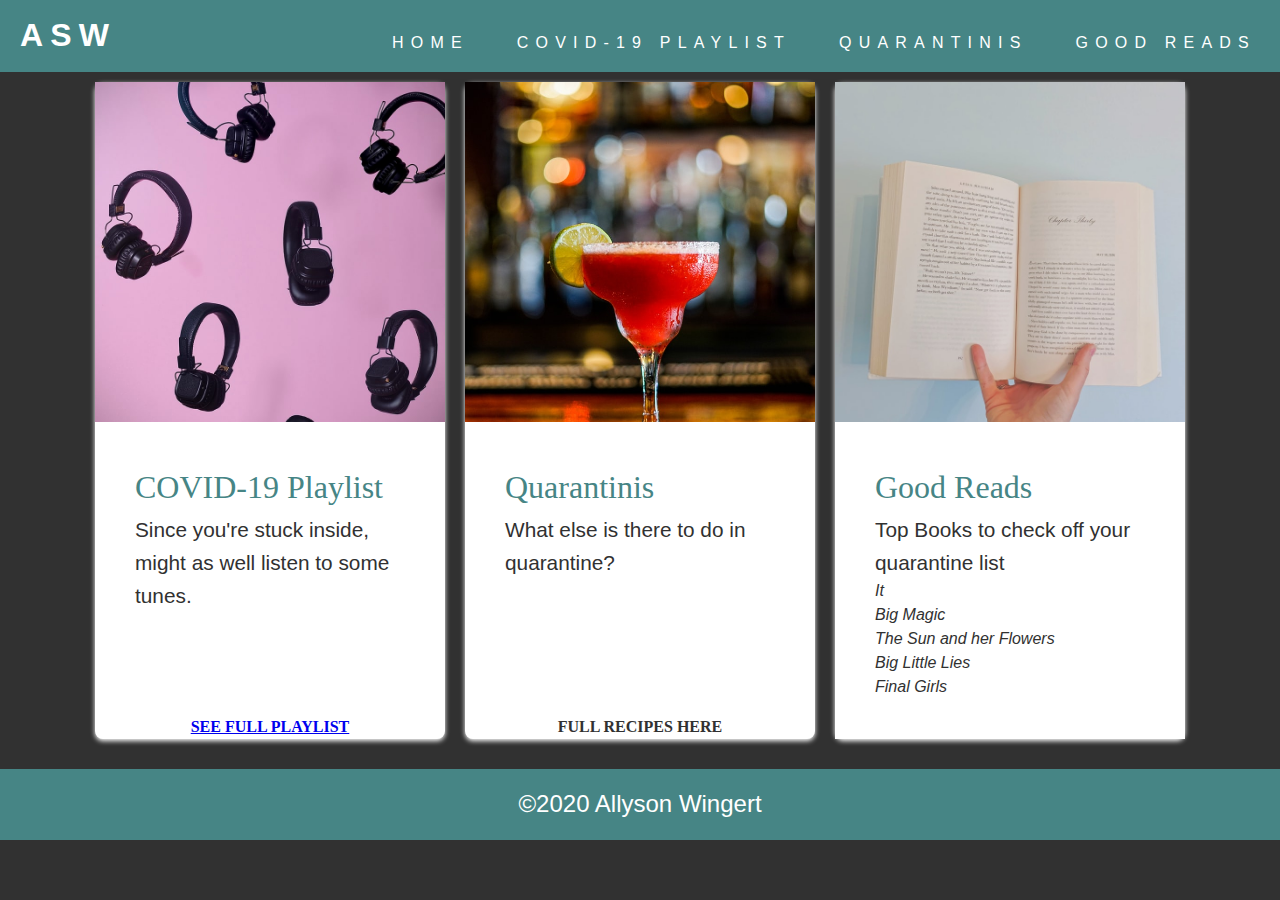
<file: carddeck.html>
<!DOCTYPE html>
<html lang="en">
  <head>
  <meta charset="UTF-8">
  <meta name="viewport" content="width=device-width,initial-scale=1">
   
   <!--fill these out -->
    <title>Allyson Wingert's Quarantine Life </title>
  <meta name="author" content="name">
  <meta name="description" content="description here">
  
   <!--optional -->
  <meta name="keywords" content="keywords,here">

  <!-- Place favicon.ico in the root directory -->
  <link rel="apple-touch-icon" sizes="180x180" href="/Users/allycat/Desktop/Spring 2020/GrC 339/awingert-website/apple-touch-icon.png">
  <link rel="icon" type="image/png" sizes="32x32" href="/Users/allycat/Desktop/Spring 2020/GrC 339/awingert-website/favicon-32x32.png">
  <link rel="icon" type="image/png" sizes="16x16" href="/Users/allycat/Desktop/Spring 2020/GrC 339/awingert-website/favicon-16x16.png">
  <link rel="manifest" href="/Users/allycat/Desktop/Spring 2020/GrC 339/awingert-website/site.webmanifest">
  <link rel="shortcut icon" href="favicon.ico" type="image/vnd.microsoft.icon">

   <!--if using Google fonts link this to source or Adobe fonts -->
   <link href="https://fonts.googleapis.com/css2?family=Cormorant+Garamond:ital,wght@0,300;0,400;0,500;0,600;0,700;1,300;1,400;1,500;1,600;1,700&display=swap" rel="stylesheet">  
   <link href="https://fonts.googleapis.com/css2?family=Gothic+A1:wght@100;200;300;400;500;600;700;800;900&display=swap" rel="stylesheet">
  
   <!--link to your css here -->
  <link rel="stylesheet" href="css/starter.css" type="text/css">
  <link rel="stylesheet" type="text/css" href="css/jquery.fancybox.min.css">
  </head>

  <body>
    <nav class="flex-container" aria-labelledby="primary-navigation">
        <h1><a class="logo" href="index.html">ASW</a></h1>
        <ul class="main-nav">
          <li><a href="carddeck.html">Home</a></li>
          <li><a href="playlistgrid.html">COVID-19 Playlist</a></li>
          <li><a href="gallery.html">Quarantinis</a></li>
          <li><a href="#">Good Reads</a></li>
        </ul>
      </nav>
<!-- create a section with a class of cards  to wrap all the cards -->
<section class="cards">
    <!-- create a div with a class of card -->
    <div class="card">
  
      <!-- create a div with a class of photo -->
      <div class="cardphoto">
        <img src="img/headphones.jpeg" alt="headphones" />
      </div> <!-- end of photo -->
  
      <article class="cardarticle">
        <h1 class="cardH1">COVID-19 Playlist</h1>
        <h3>Since you're stuck inside, might as well listen to some tunes.</h3>
      </article>
  
      <footer class="cardfooter"><a href="playlistgrid.html">See full playlist</a></footer>
  
    </div><!-- end of card -->
    <div class="card">
  
      <!-- create a div with a class of photo -->
      <div class="cardphoto">
        <img src="img/cocktail.jpeg" alt="margarita" />
      </div> <!-- end of photo -->
  
      <article class="cardarticle">
        <h1 class="cardH1">Quarantinis</h1>
        <h3>What else is there to do in quarantine? </h3>
        </article>
  
      <footer class="cardfooter">Full recipes here </footer>
  
    </div><!-- end of card -->
    <div class="card">
  
      <!-- create a div with a class of photo -->
      <div class="cardphoto">
        <img src="img/book.jpeg" alt="book" />
      </div> <!-- end of photo -->
  
      <article class="cardarticle">
        <h1 class="cardH1">Good Reads</h1>
        <h3>Top Books to check off your quarantine list</h3>
        <p>It</p>
        <p>Big Magic</p>
        <p>The Sun and her Flowers</p>
        <p>Big Little Lies</p>
        <p>Final Girls</p>
      </article>
    </div><!-- end of card -->
  </section>
  <!-- end of section here -->
<footer class="main-footer">
    <p>©2020 Allyson Wingert</p>
</footer>
<script src="https://code.jquery.com/jquery-3.4.1.min.js"></script>
	<script src="js/jquery.fancybox.min.js"></script>
  </body>

  </html>
</file>
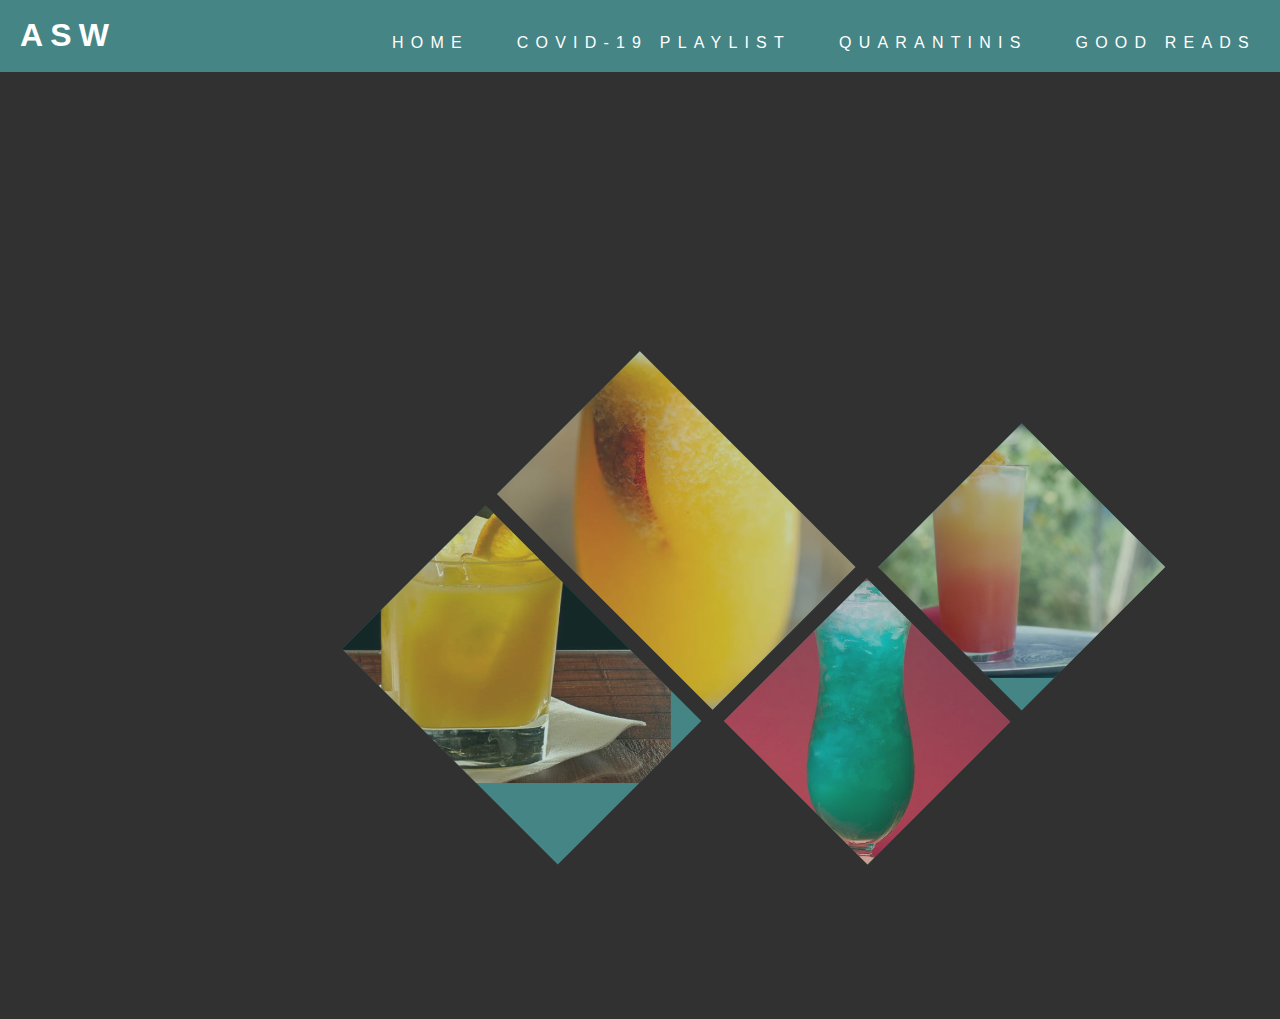
<file: gallery.html>
<!-- starter html -->
<!DOCTYPE html>
<html lang="en">
  <head>
  <meta charset="UTF-8">
  <meta name="viewport" content="width=device-width,initial-scale=1">
   
   <!--fill these out -->
    <title>Allyson Wingert's Quarantine Life </title>
  <meta name="author" content="name">
  <meta name="description" content="description here">
  
   <!--optional -->
  <meta name="keywords" content="keywords,here">

  <!-- Place favicon.ico in the root directory -->
  <link rel="apple-touch-icon" sizes="180x180" href="/Users/allycat/Desktop/Spring 2020/GrC 339/awingert-website/apple-touch-icon.png">
  <link rel="icon" type="image/png" sizes="32x32" href="/Users/allycat/Desktop/Spring 2020/GrC 339/awingert-website/favicon-32x32.png">
  <link rel="icon" type="image/png" sizes="16x16" href="/Users/allycat/Desktop/Spring 2020/GrC 339/awingert-website/favicon-16x16.png">
  <link rel="manifest" href="/Users/allycat/Desktop/Spring 2020/GrC 339/awingert-website/site.webmanifest">
  <link rel="shortcut icon" href="favicon.ico" type="image/vnd.microsoft.icon">
   <!--if using Google fonts link this to source or Adobe fonts -->
   <link href="https://fonts.googleapis.com/css2?family=Cormorant+Garamond:ital,wght@0,300;0,400;0,500;0,600;0,700;1,300;1,400;1,500;1,600;1,700&display=swap" rel="stylesheet">  
   <link href="https://fonts.googleapis.com/css2?family=Gothic+A1:wght@100;200;300;400;500;600;700;800;900&display=swap" rel="stylesheet">
  
   <!--link to your css here -->
  <link rel="stylesheet" href="css/starter.css" type="text/css">
  <link rel="stylesheet" type="text/css" href="css/jquery.fancybox.min.css">
  </head>
  
  <body>
    <nav class="flex-container" aria-labelledby="primary-navigation">
        <h1><a class="logo" href="index.html">ASW</a></h1>
        <ul class="main-nav">
          <li><a href="carddeck.html">Home</a></li>
          <li><a href="playlistgrid.html">COVID-19 Playlist</a></li>
          <li><a href="gallery.html">Quarantinis</a></li>
          <li><a href="#">Good Reads</a></li>
        </ul>
      </nav>

      <section class="gallery">
        
        <div class="outer phototwo">
          <div class="item"><a href="img/screwdriver.jpg" data-fancybox="images" data-caption="Screwdriver drink">
            <img src="img/screwdriver.jpg" alt="screwdriver drink" /> </a></div>
        </div>
        <div class="outer photothree">
          <div class="item"><a href="img/peachbellini.jpg" data-fancybox="images" data-caption="Frozen Peach Bellini Drink">
        <img src="img/peachbellini.jpg" alt="peach bellini"></a></div>
        </div>
        <div class="outer photofour">
          <div class="item"><a href="img/bluehawaiian.jpg" data-fancybox="images" data-caption="Blue Hawaiian Drink">
        <img src="img/bluehawaiian.jpg" alt="blue hawaiian"></a></div>
        </div>
        <div class="outer photofive">
          <div class="item"><a href="img/Tequilasunrise.jpg" data-fancybox="images" data-caption="tequila sunrise drink">
        <img src="img/Tequilasunrise.jpg" alt="tequila sunrise"></a></div>
        </div>
      </section>
      <script src="https://code.jquery.com/jquery-3.4.1.min.js"></script>
      <script src="js/jquery.fancybox.min.js"></script>
  </body>

</html>
</file>
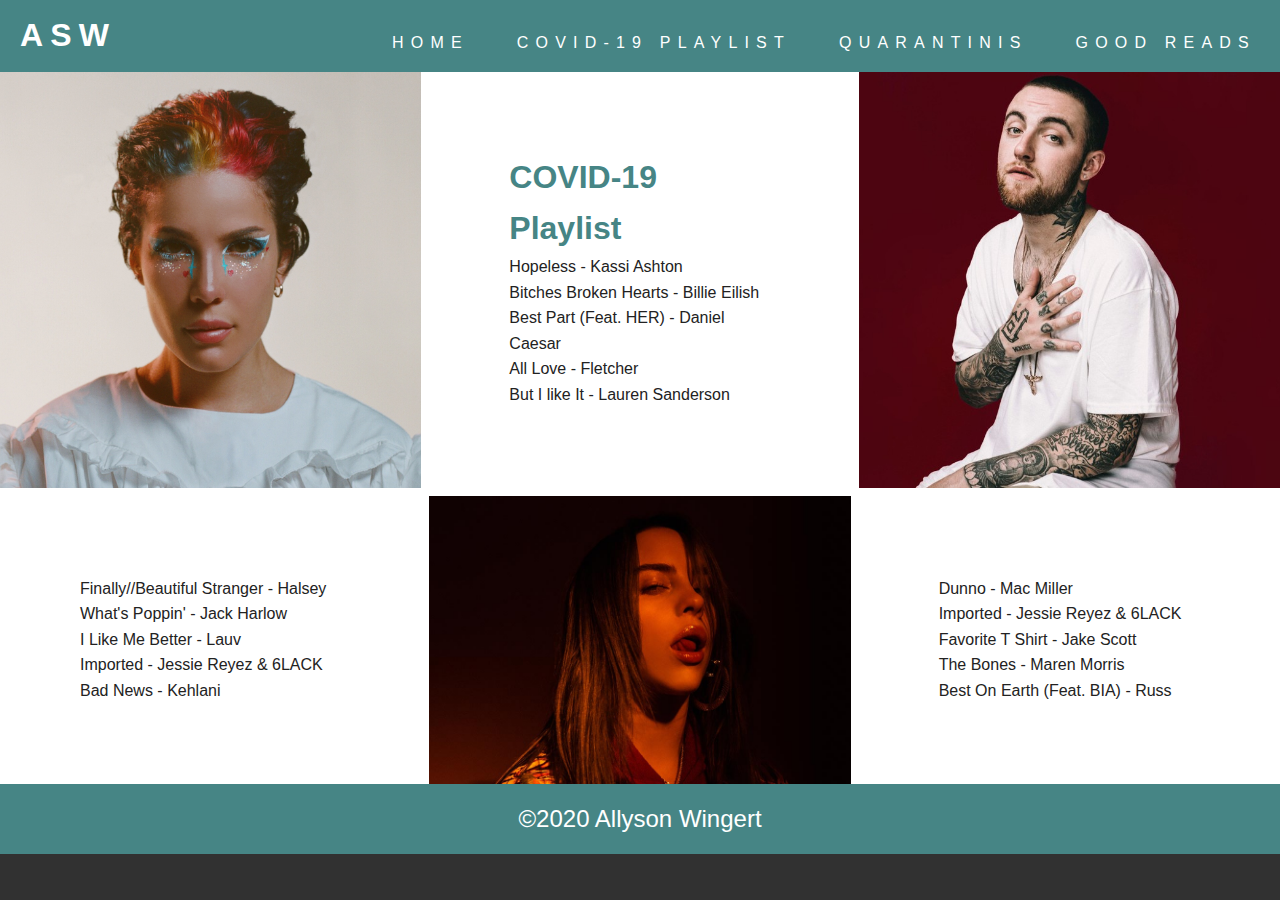
<file: playlistgrid.html>
<!-- starter html -->
<!DOCTYPE html>
<html lang="en">
  <head>
  <meta charset="UTF-8">
  <meta name="viewport" content="width=device-width,initial-scale=1">
   
   <!--fill these out -->
    <title>Allyson Wingert's Quarantine Life </title>
  <meta name="author" content="name">
  <meta name="description" content="description here">
  
   <!--optional -->
  <meta name="keywords" content="keywords,here">

  <!-- Place favicon.ico in the root directory -->
  <link rel="apple-touch-icon" sizes="180x180" href="/Users/allycat/Desktop/Spring 2020/GrC 339/awingert-website/apple-touch-icon.png">
  <link rel="icon" type="image/png" sizes="32x32" href="/Users/allycat/Desktop/Spring 2020/GrC 339/awingert-website/favicon-32x32.png">
  <link rel="icon" type="image/png" sizes="16x16" href="/Users/allycat/Desktop/Spring 2020/GrC 339/awingert-website/favicon-16x16.png">
  <link rel="manifest" href="/Users/allycat/Desktop/Spring 2020/GrC 339/awingert-website/site.webmanifest">
  <link rel="shortcut icon" href="favicon.ico" type="image/vnd.microsoft.icon">
   <!--if using Google fonts link this to source or Adobe fonts -->
   <link href="https://fonts.googleapis.com/css2?family=Cormorant+Garamond:ital,wght@0,300;0,400;0,500;0,600;0,700;1,300;1,400;1,500;1,600;1,700&display=swap" rel="stylesheet">  
   <link href="https://fonts.googleapis.com/css2?family=Gothic+A1:wght@100;200;300;400;500;600;700;800;900&display=swap" rel="stylesheet">
  
   <!--link to your css here -->
  <link rel="stylesheet" href="css/starter.css" type="text/css">
  <link rel="stylesheet" type="text/css" href="css/jquery.fancybox.min.css">
  </head>
  <body>
    <nav class="flex-container" aria-labelledby="primary-navigation">
        <h1><a class="logo" href="index.html">ASW</a></h1>
        <ul class="main-nav">
          <li><a href="carddeck.html">Home</a></li>
          <li><a href="playlistgrid.html">COVID-19 Playlist</a></li>
          <li><a href="gallery.html">Quarantinis</a></li>
          <li><a href="#">Good Reads</a></li>
        </ul>
      </nav>
    <section class="columns">
        <img class="image one" src="img/halsey.jpg" alt="Halsey">
        <article class="text one">
          <h1>COVID-19 Playlist</h1>
          <p>Hopeless - Kassi Ashton </p>
          <p>Bitches Broken Hearts - Billie Eilish </p>
          <p>Best Part (Feat. HER) - Daniel Caesar </p>
          <p>All Love - Fletcher </p>
          <p>But I like It - Lauren Sanderson </p>
        </article>
      
        <img class="image two" src="img/mac.jpg" alt="Mac Miller">
        <article class="text two">
            <p>Finally//Beautiful Stranger - Halsey </p>
            <p>What's Poppin' - Jack Harlow </p>
            <p>I Like Me Better - Lauv </p>
            <p>Imported - Jessie Reyez & 6LACK </p>
            <p>Bad News - Kehlani </p>
        </article>
      
        <img class="image three" src="img/billie1.jpg" alt="Billie Eilish">
        <article class="text three">
            <p>Dunno - Mac Miller</p>
            <p>Imported - Jessie Reyez & 6LACK </p>
            <p>Favorite T Shirt - Jake Scott </p>
            <p>The Bones - Maren Morris </p>
            <p>Best On Earth (Feat. BIA) - Russ </p>
        </article>
      </section>

    <footer class="main-footer">
        <p>©2020 Allyson Wingert</p>
    </footer>
    <script src="https://code.jquery.com/jquery-3.4.1.min.js"></script>
	<script src="js/jquery.fancybox.min.js"></script>
  </body>
  </html>
</file>
<file: css/starter.css>
/* Starter CSS */

* {
    box-sizing: border-box; /* because it’s 2019, jen simmons */
    padding: 0;
    margin: 0;
}

html {
    color: #222;
    font-size: 1em;
    line-height: 1.4;
    font-family: sans-serif;
    scroll-behavior: smooth;
    text-rendering: optimizeLegibility;
}

img {
    display: block;
    width: 100%;
    }

  /* Photo by Unsplash */
  .hero {
    background-image: url("https://images.unsplash.com/photo-1525947088131-b701cd0f6dc3?ixlib=rb-1.2.1&ixid=eyJhcHBfaWQiOjEyMDd9&auto=format&fit=crop&w=1500&q=80");
    background-size: cover;
    padding: 3rem 2rem;
  }
  
  body {
    font-family: sans-serif;
    line-height: 1.6;
    margin: 0;
    /* min-height: 100vh; 100 viewport height */
    background: rgb(49, 49, 49);
    /* set a background color so you can see it */
  }
  
  /* give the flex container flex and make it vertical for mobile then center everything */
  .flex-container {
    display: flex;
    flex-direction: column;
    justify-content: center;
    align-items: center;
    background: rgb(70, 133, 133);
  }
  
  .logo {
    color: white;
  }

  .logo {
    padding-top: 10px;
    padding-bottom: 10px;
  }
  
  /* rid of bullets on list and text uppercase */
  .logo,
  .main-nav {
    list-style: none;
    text-transform: uppercase;
    padding-bottom: 5em;
  }
  
  /* rid of underline on links */
  .logo,
  .main-nav a {
    text-decoration: none;
    letter-spacing: 0.45rem;
  }
  
  .logo a:hover {
    color: black;
  }
  /* make main nav flex and make it vertical */
  .main-nav {
    display: flex;
    flex-direction: column;
    width: 100%;
    padding-top: 30px;
  }
  .main-nav a {
    display: block;
    padding: 1em;
    color: white;
  }
  .main-nav a:hover {
    background: rgb(25, 63, 63);
  }
  
  .main-nav a {
    text-align: center;
    padding: 5px;
    border-top: 1px solid rgba(255, 255, 255, 0.3);
    border-bottom: 1px solid rgba(0, 0, 0, 0.1);
  }
  
  .main-nav li:last-of-type a {
    border-bottom: none;
  }
  
  @media only screen and (min-width: 35em) {
   

    .logo.h1 {
      padding-top:1rem;
      padding-bottom: 3rem;
      margin: 2rem;
    }
    /* change flex direction to horizontal and space things out */
    .main-nav {
      flex-direction: row;
      justify-content: space-around;
      padding-bottom: 1rem;
    }
    /* remove borders on top and bottom */
    .main-nav a {
      border-top: none;
      border-bottom: none;
    }
  }
  @media only screen and (min-width: 60em) {
    body {
      background-color: rgb(49, 49, 49);;
    }
    .logo {
      margin-left: 20px;
    }
    /* put logo and main nav on same line */
    .flex-container {
      flex-direction: row;
    }
  
    /* move the list to the right side of the browser */
    .main-nav {
      justify-content: flex-end;
    }
  
    /* add some padding to give the main nav some breathing room */
    .main-nav a {
      padding: 0 1.5em;
    }
  }
  
  
  /* Grid styles */
  
  .hero {
    display: grid;
    grid-template-columns: 1fr 1fr 1fr;
    grid-template-rows: 1fr 1fr;
    height: 100vh;
    padding-top: 7rem;
    padding-bottom: 5rem;
  }
  .inner-hero {
    background: rgba(48, 41, 32, 0.6);
    padding: 3rem;
    border-radius: 2rem;
  }
  .inner-hero > h1 {
    color: white;
    font-family: 'Cormorant Garamond', serif;
    font-weight: 700;
    font-size: 4rem;
    line-height: 4rem;;
    text-align: left;
    text-transform: uppercase;
    letter-spacing: 5px;
  }
  .subhead {
    color: rgb(70, 133, 133);
    font-family: 'Gothic A1', sans-serif;
    font-size: 1.5rem;
    font-weight: 500;
    text-align: left;
    margin-top: .5em;
    letter-spacing: 7px;
  }
  .welcome {
    color: white;
    font-family: 'Gothic A1', sans-serif;
    font-size: 1.2rem;
    font-weight: 500;
    text-align: left;
    letter-spacing: 2px;
    margin-top: 3em;
    text-transform: uppercase;
}
  .welcome a {
    color: white;
    text-decoration: none;
    border: 1px solid white;
    padding: 12px;
  }
  .welcome a:hover {
    color: rgb(70, 133, 133);
  }
  /* grids */
  .inner-hero {
    grid-column: 2;
  }
  
  @media (min-width: 600px) {
    .inner-hero {
      grid-column: 2;
    }
  }
  
  @media (min-width: 1000px) {
    .inner-hero {
      grid-column: 1;
    }
  }
  .cards {
    display: flex;
    flex-direction: row;
    justify-content: center;
    flex-wrap: wrap;
    padding-bottom: 20px;
    background: rgb(49, 49, 49);
  }
  
  /* make the card flex. The default is row so change flex direction to vertical. */
  .card {
    display: flex;
    flex-direction: column;
    background-color: white;
    margin: 10px;
    min-width: 250px;
    max-width: 350px;
    border: 1px solid rgb(rgb(49, 49, 49));
    border-radius: 0.5rem;
    box-shadow: 0 2px 5px white;
    /* position: relative; */
    
  }
  
  .cardphoto {
    max-height: 340px;
    overflow: hidden;
  }
  
  .cardarticle {
    padding: 2.5rem;
    flex-grow: 1;
  }
  
  /* typography */
  .card H1 {
    font-family:serif;
    font-weight:500;
    font-size: 2rem;
    margin: 0;
    color: rgb(70, 133, 133);

  }

  .card H3 {
    font-family:sans-serif;
    font-weight:300;
    font-size: 1.3rem;
    margin: 0;
    color: rgb(49, 49, 49);

  }
  
  .card p {
    font-size: 1rem;
    font-style: italic;
    line-height: 1.5;
    color: rgb(49, 49, 49)
  }
  
  .cardfooter {
    font-size: 1rem;
    font-family: serif;
    font-weight: bold;
    color: rgb(49, 49, 49);
    text-transform: uppercase;
    margin: auto;
  }

  img {
    width: 100%;
    height: 100%;
    object-fit: cover;
  }
  
  article {
    background: white;
    padding: 5rem;
  }
  
  h1 {
    font-size: 2rem;
  }
  
  article p {
    line-height: 1.6;
  }
  
  .columns {
    display: grid;
    grid-gap: .5em;
    margin: 0 auto;
    max-height:1500px;
    max-width: 1500px;
  }

  .text.one h1{
    color:rgb(70, 133, 133);
  }
  
  /* media queries */
  
  @media (min-width: 800px) {
    .columns {
      background: white;
      grid-template-columns: 1fr 1fr;
    }
  
  @media (min-width: 1200px) {
    .columns {
      background: white;
      grid-template-columns: 1fr 1fr 1fr;
    }
  }
 
  .img {
    height: 100%;
    width: 100%;
    object-fit: cover;
    object-position: center;
  }
  .gallery {
    margin: 0 auto;
    display: grid;
    grid-template-columns: repeat(3, 1fr);
    grid-template-rows: repeat(2, 1fr);
    gap: 1rem;
    transform: rotate(-45deg);
    width: 50%;
  
  }
  .photoone {
    grid-column: 1;
    grid-row: 1;
  }
  
  .phototwo {
    grid-column: 1;
    grid-row: 2;
  }
  
  .photothree {
    grid-column: 2;
    grid-row: 2;
  }
  
  .photofour {
    grid-column: 2;
    grid-row: 3;
  }
  
  .photofive {
    grid-column: 3;
    grid-row: 3;
  }
  
  .item img {
    transform: rotate(45deg) scale(2);
    opacity: 0.7;
  }
  
  .item img:hover {
    opacity: 1;
  }
  
  .outer {
    overflow: hidden;
    background: rgb(70, 133, 133);
  }
  .headerbox {
    height: 100vh;
    position: relative;
    background-image: url(https://images.unsplash.com/photo-1506689205310-0a29c388691c?ixlib=rb-1.2.1&ixid=eyJhcHBfaWQiOjEyMDd9&auto=format&fit=crop&w=1350&q=80);
    background-size: cover;
    background-position: top center;
    background-repeat: no-repeat;
    background-attachment: fixed;
    overflow: hidden;
  }
  
  .title {
    height: 280px;
    width: 100%;
    text-align: center;
    position: absolute;
    top: 50%;
    margin-top: -150px;
  }
  
  .title h1 {
    color: black;
    font-size: 10vw;
    font-family: serif;
  }
  .content {
    margin: 0 auto;
    max-width: 90ch;
    height: 100vh;
    padding: 5rem;

  }
  
  .content article {
    padding-top: 50px;
    max-width: 650px;
    margin: 0 auto;
    line-height: 1.3;
    font-family: sans-serif;
    color: rgb(70, 133, 133);
  }
  
  .second-image {
    position: relative;
    height: 600px;
    background-image: url(https://images.unsplash.com/photo-1506689205310-0a29c388691c?ixlib=rb-1.2.1&ixid=eyJhcHBfaWQiOjEyMDd9&auto=format&fit=crop&w=1350&q=80);
    background-size: cover;
    background-position: top center;
    background-repeat: no-repeat;
    background-attachment: fixed;
    overflow: hidden;
  }
  
  .main-footer {
    padding-top: 1rem;
    padding-bottom: 1rem;
    display: flex;
    align-items: center;
    justify-content: center;
    background: rgb(70, 133, 133);
    font-family: sans-serif;
    font-size: 1.5rem;
    color:white;
  }}
</file>
